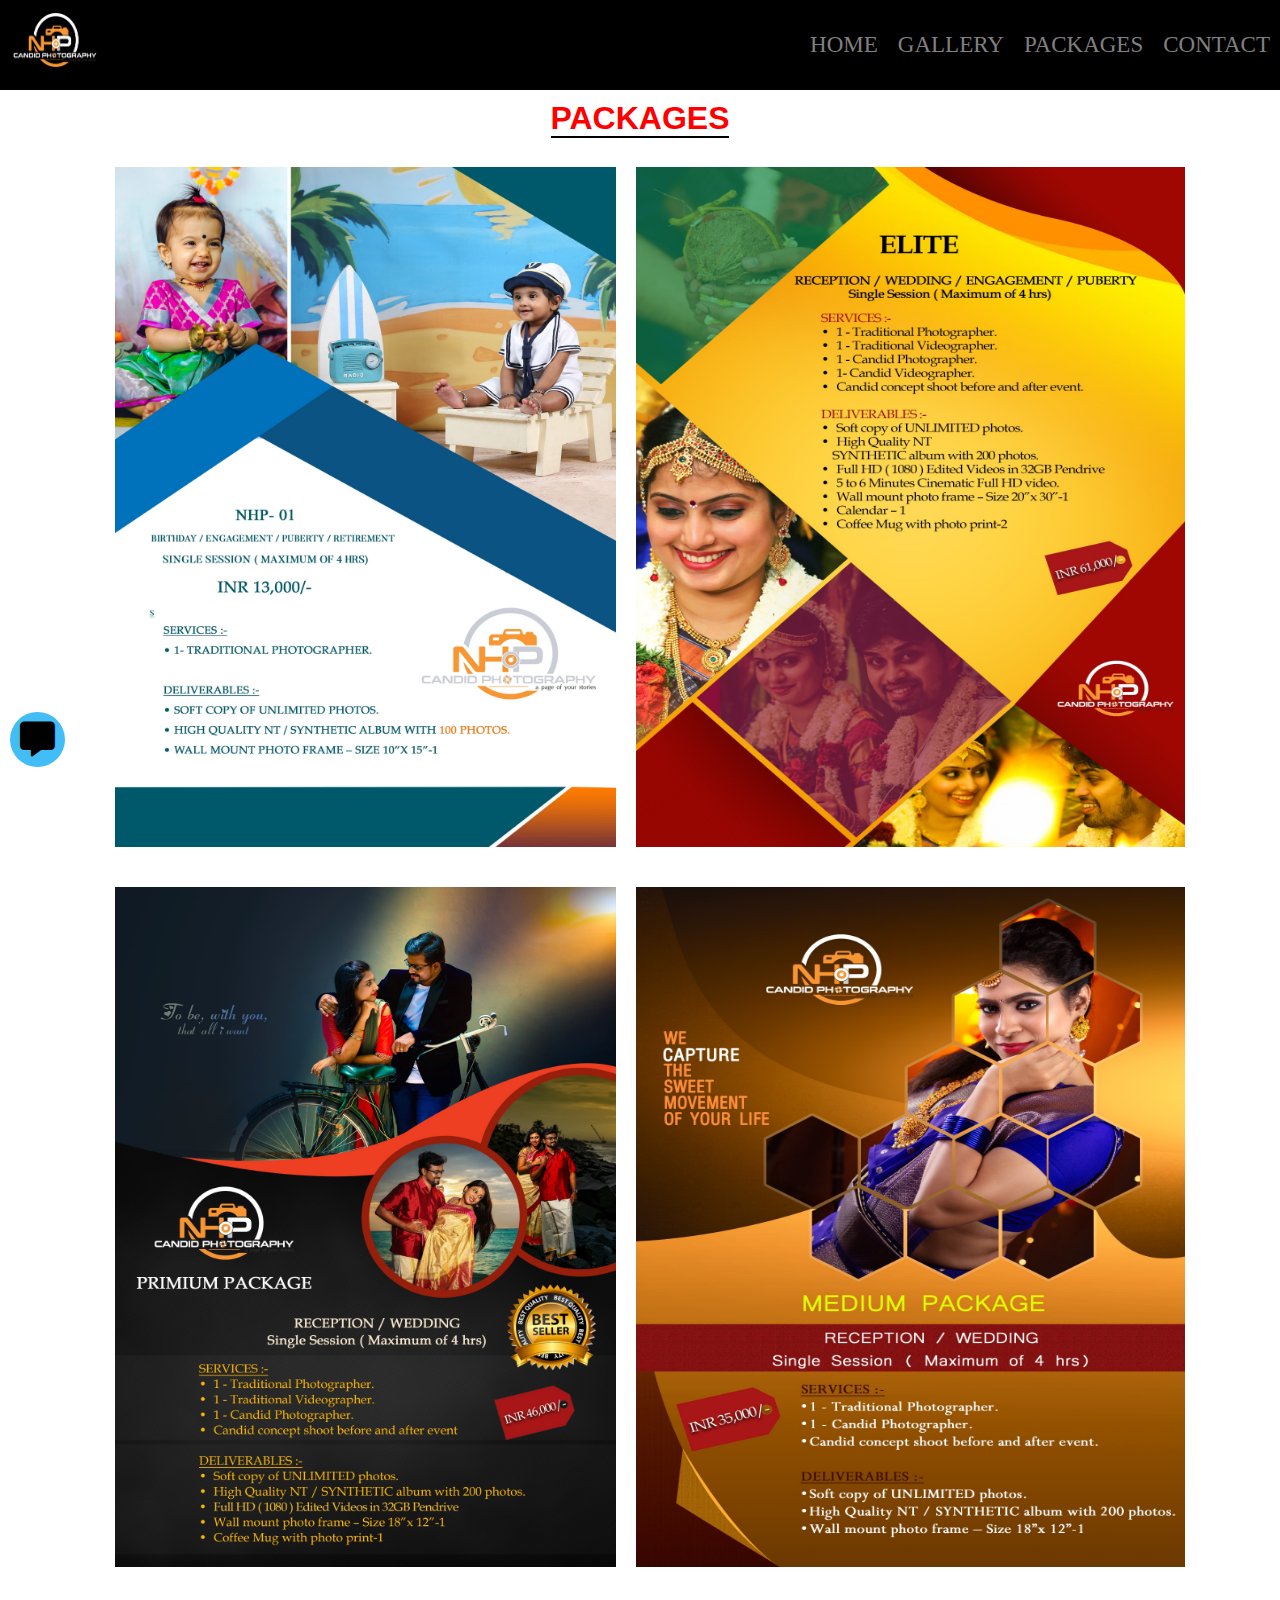
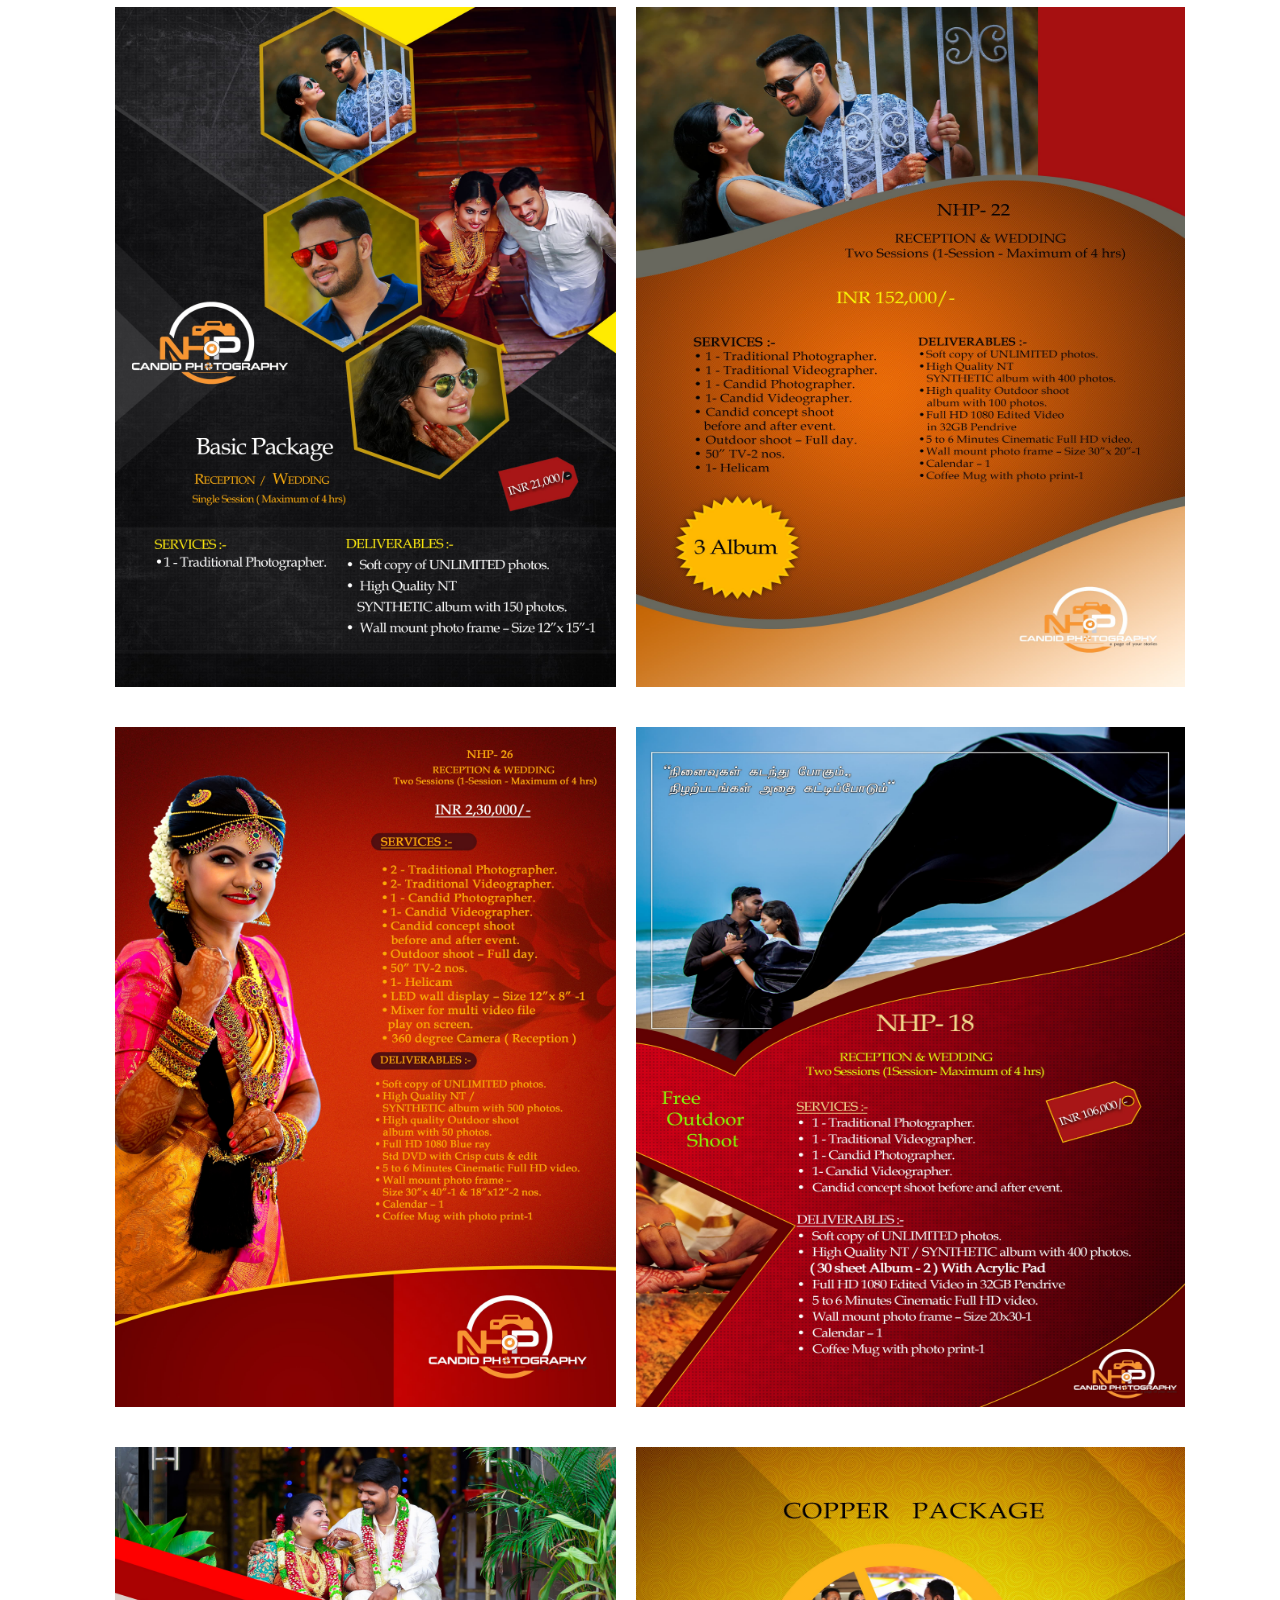
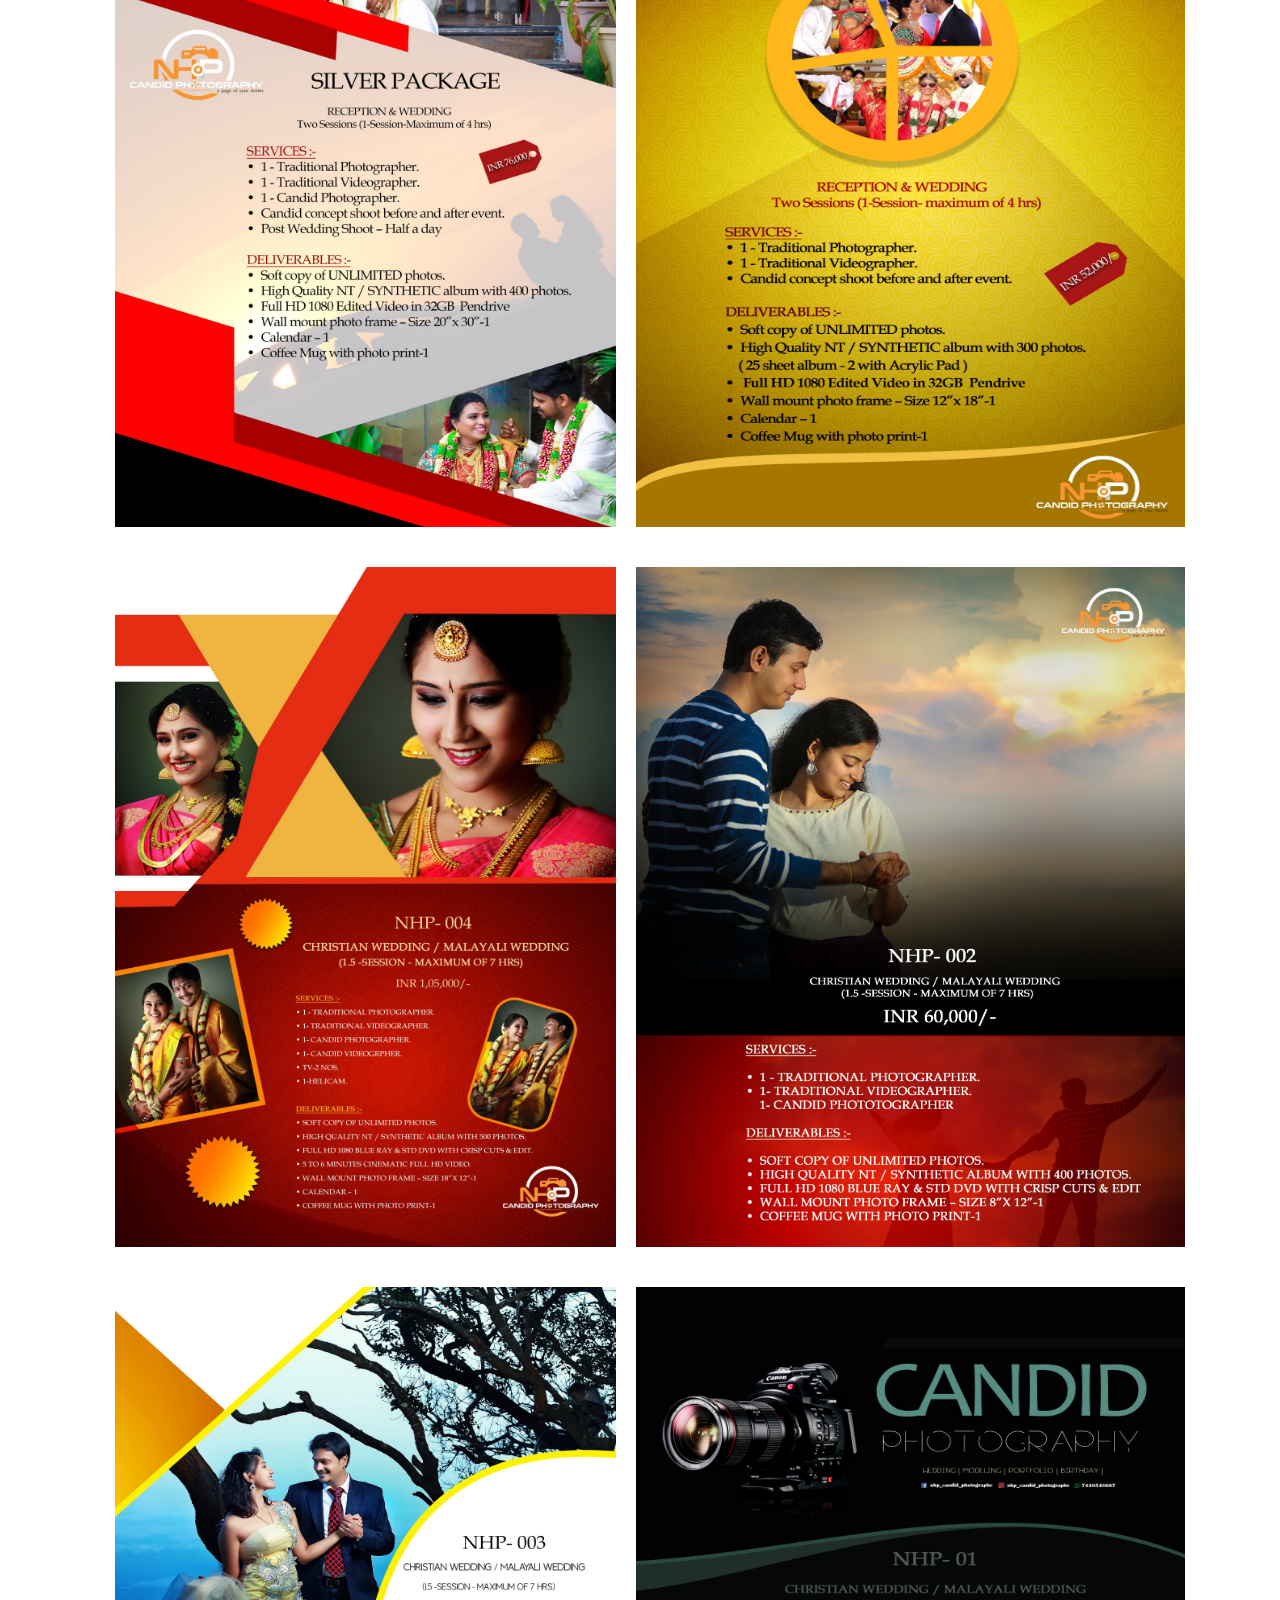
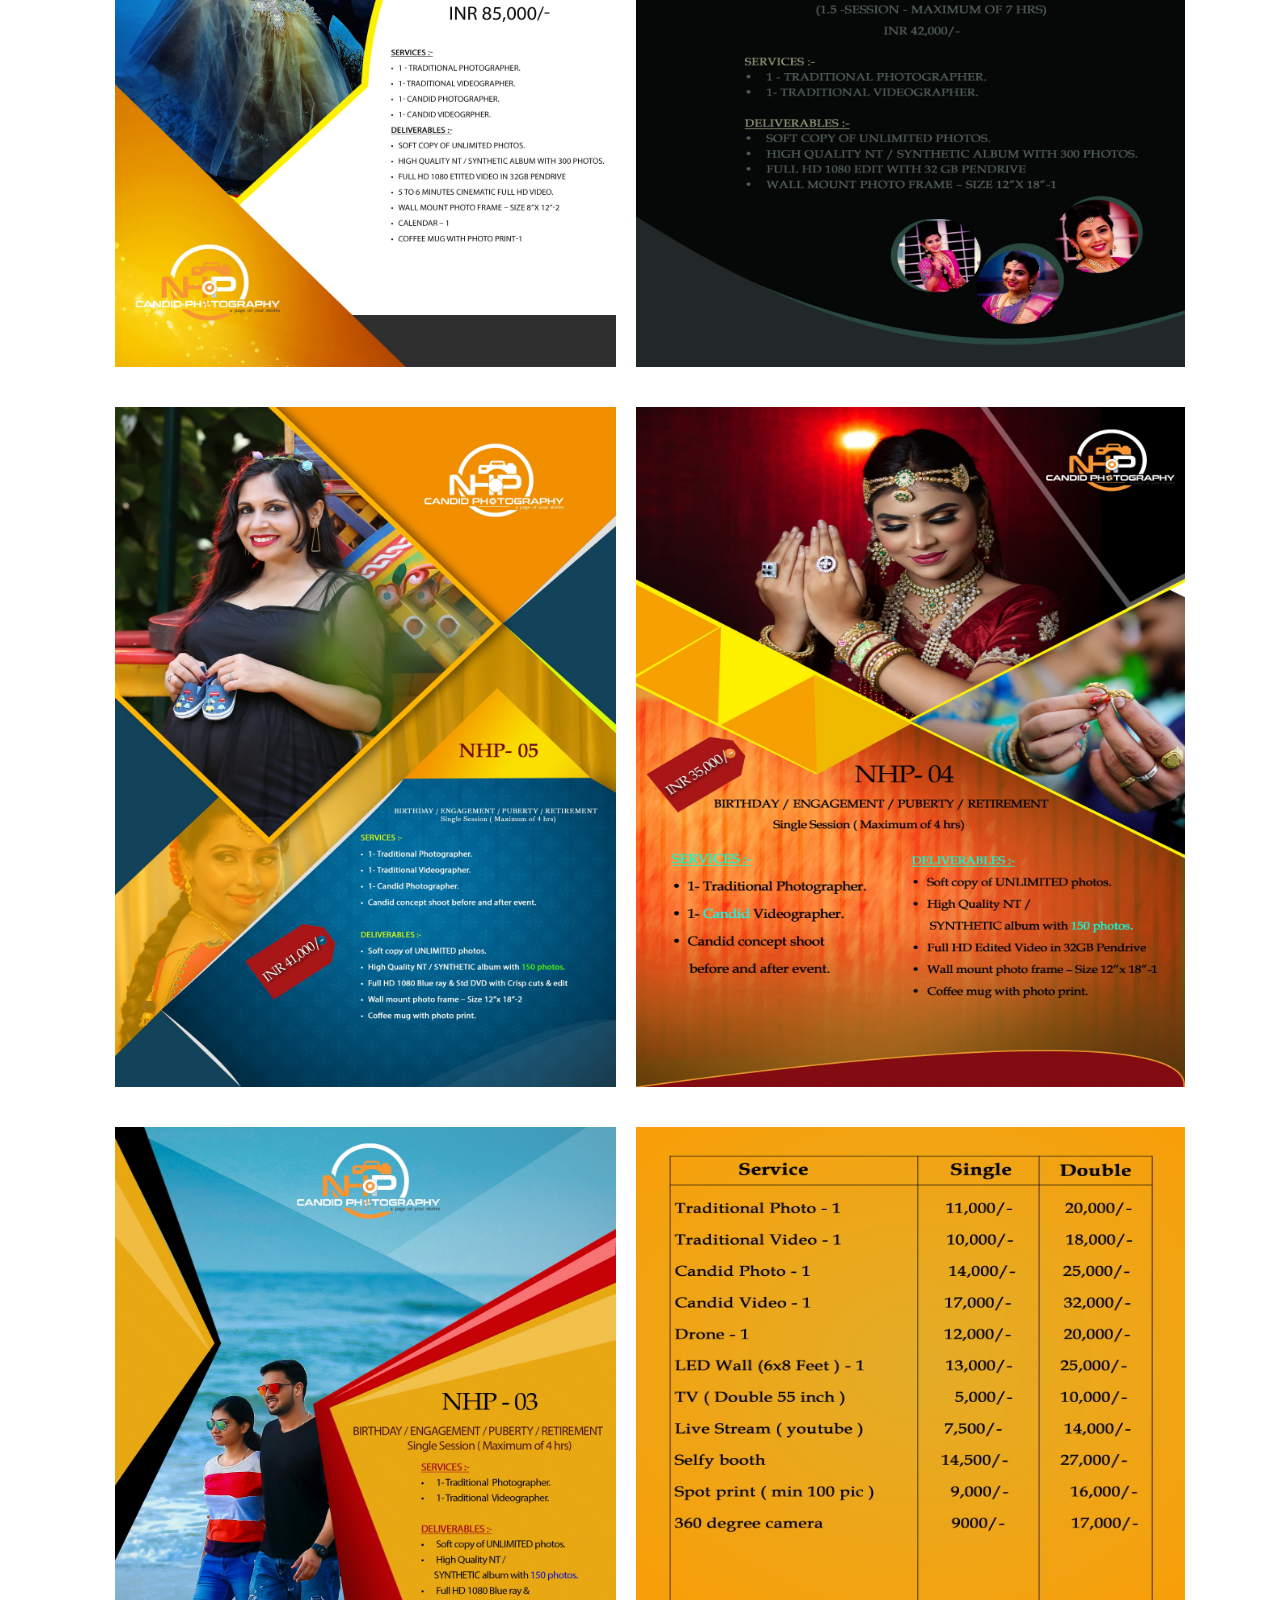
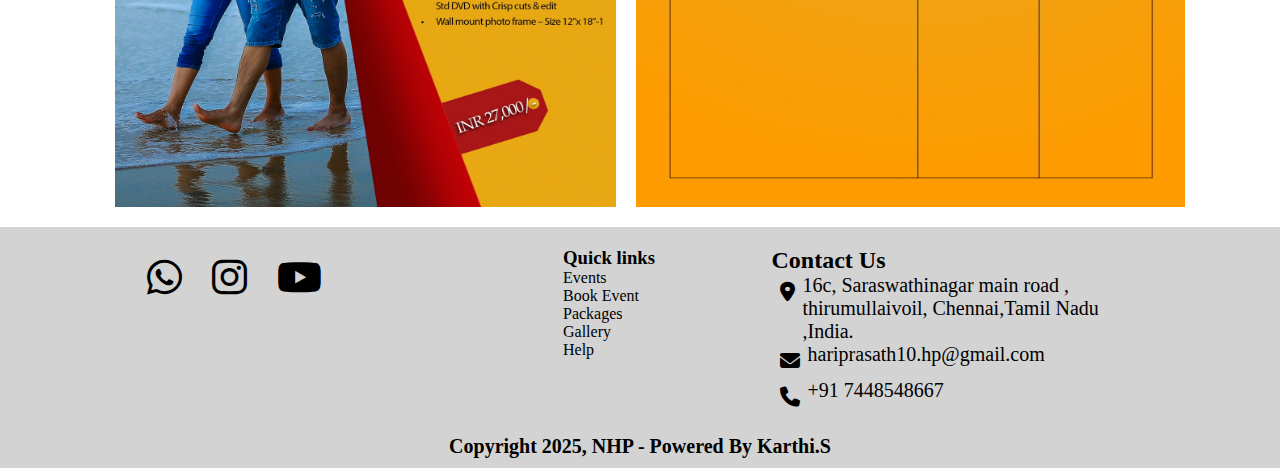
<file: packages.html>
<!DOCTYPE html>
<html lang="en">
<head>
    <meta charset="UTF-8">
    <title>NHP Studio</title>
    <link rel="stylesheet" type="text/css" href="./packages.css" />
    <link rel="stylesheet" href="https://cdnjs.cloudflare.com/ajax/libs/font-awesome/6.7.1/css/all.min.css" />
    <link href="https://cdn.jsdelivr.net/npm/bootstrap@5.0.2/dist/css/bootstrap.min.css" rel="stylesheet"
        integrity="sha384-EVSTQN3/azprG1Anm3QDgpJLIm9Nao0Yz1ztcQTwFspd3yD65VohhpuuCOmLASjC" crossorigin="anonymous">
    <script src="https://cdn.jsdelivr.net/npm/bootstrap@5.0.2/dist/js/bootstrap.bundle.min.js"
        integrity="sha384-MrcW6ZMFYlzcLA8Nl+NtUVF0sA7MsXsP1UyJoMp4YLEuNSfAP+JcXn/tWtIaxVXM"
        crossorigin="anonymous"></script>
    <meta name="viewport" content="width=device-width, initial-scale=1.0">
</head>
<body>
    <!-- web site nav bar -->
    <nav>
        <img src="./LOGO/NHP_30.9.2022_PNG white.jpg" class="nav_Logo" />
        <div class="nav_head1 hover">
            <p><a href="./index.html">HOME</a></p>
            <p><a href="./gallery.html">GALLERY</a></p>
            <p><a href="./packages.html">PACKAGES</a></p>
            <p><a href="./contact.html">CONTACT</a></p>
            <div onclick=showsidebar() class="menubar"><i class="fa-solid fa-bars hamburg"></i></div>


        </div>
        <div class="nav_head2 hover">
            <div onclick=hidesidebar()><i class="fa-solid fa-xmark cancel"></i></div>
            <p><a href="./index.html">HOME</a></p>
            <p><a href="./gallery.html">GALLERY</a></p>
            <p><a href="./packages.html">PACKAGES</a></p>
            <p><a href="./contact.html">CONTACT</a></p>



        </div>
    </nav>
    <!-- web site nav bar -->
    <h1 class="head_pack"><span>PACKAGES</span></h1>
     <div class="packlist">
        
        <img src="./package/1 (1).jpg" alt="img_package">
        <img src="./package/1 (2).jpg" alt="img_package">
        <img src="./package/1 (3).jpg" alt="img_package">
        <img src="./package/1 (4).jpg" alt="img_package">
        <img src="./package/1 (5).jpg" alt="img_package">
        <img src="./package/1 (6).jpg" alt="img_package">
        <img src="./package/1 (7).jpg" alt="img_package">
        <img src="./package/1 (8).jpg" alt="img_package">
        <img src="./package/1 (9).jpg" alt="img_package">
        <img src="./package/1 (10).jpg" alt="img_package">
        <img src="./package/1 (11).jpg" alt="img_package">
        <img src="./package/1 (12).jpg" alt="img_package">
        <img src="./package/1 (13).jpg" alt="img_package">
        <img src="./package/1 (14).jpg" alt="img_package">
        <img src="./package/1 (15).jpg" alt="img_package">
        <img src="./package/1 (16).jpg" alt="img_package">
        <img src="./package/1 (17).jpg" alt="img_package">
        <img src="./package/ALL ITEM CHARGED.jpg" alt="img_package">
        
     </div>
     
    





    
    
    
    <!-- side icons */ -->
<div class="xmark">
    <div class="xmark1">
    <a href="tel:+917448548667"><i class="fa-solid fa-phone"></i></a>
    <a href="https://wa.link/fsaqbg"><i class="fa-brands fa-whatsapp"></i></a>
    <i onclick=hidesidebar1() class="fa-solid fa-xmark cancel"></i>
</div>
<div onclick=showsidebar1() class="xmark2"><i class="fa-solid fa-message"></i></div>
    

</div>
 <!-- side icons */ -->
    <!-- web site body part footer -->
    <div class="footer">
        <div class="footer_social">
            <div class="footer_social_icons">
                <a href="https://wa.link/fsaqbg"><i class="fa-brands fa-whatsapp"></i></a>
                <a href="https://www.instagram.com/nhp_candid_photography/?igsh=bmEwaTA1NmZqazk4"><i
                        class="fa-brands fa-instagram"></i></a>
                <a href="https://www.youtube.com/@nhpphotography3505"><i class="fa-brands fa-youtube"></i></a>

            </div>
        </div>
        <div class="footer_quicklinks">
            <h3>Quick links</h3>
            <p><a href="./packages.html">Events</a></p>
            <p><a href="./contact.html">Book Event</a></p>
            <p><a href="./packages.html">Packages</a></p>
            <p><a href="./gallery.html">Gallery</a></p>
            <p>Help</p>


        </div>
        <div class="footer_Contact">
            <h2>Contact Us</h2>
            <div class="con_icon">
                <i class="fa-solid fa-location-dot"></i>
                <p>16c, Saraswathinagar main road , thirumullaivoil, Chennai,Tamil Nadu ,India.</p>

            </div>
            <div class="con_icon">
                <i class="fa-solid fa-envelope"></i>
                <p>hariprasath10.hp@gmail.com</p>

            </div>
            <div class="con_icon">
                <i class="fa-solid fa-phone"></i>
                <p>+91 7448548667</p>
            </div>



        </div>
    </div>

    <h3 class="Copyright"> Copyright 2025, NHP - Powered By Karthi.S</h3><script src="./index.js">

    </script></body>
</html>
</file>
<file: packages.css>
*{
    margin: 0;
    padding: 0;
    box-sizing: border-box;
    
}

/* <!-- web site nav bar --> */

p:hover{
    color: white;
}
p a{
    text-decoration: none;
    color: black;
}
.nav_Logo{
    width: 90px;
    height: 60px;
    color: gray;
    font-family:'Segoe UI', Tahoma, Geneva, Verdana, sans-serif;
    font-size: 40px;
}
nav{
    background-color:black;
    display: flex;
    justify-content: space-between;
    padding: 10px;
    height: 10vh;
    position: sticky;
    top: 0;
    z-index: 999;
}
.nav_head1{
    display: flex;
    align-items: center;
    gap: 20px;
    font-size: 23px;
    color: gray;
    
    
}


.nav_head2{
    display: flex;
    flex-direction: column;
    align-items: flex-start;
    justify-content: flex-start;
    top: 0;
    right: 0;
    gap: 20px;
    font-size: 23px;
    position: fixed;
    width: 250px;
    height: 100vh;
    z-index: 999;
    background-color: white;
    padding: 20px;
    display: none;
    color: gray;

}
.hover a{
    text-decoration: none;
    color: gray;

}
.hover a:hover{
    border-bottom: 3px solid rgb(215, 230, 10);
    color: gray;
    
    

}
.menubar{
    display: none;
    font-size: 35px;
}
/* <!-- web site nav bar --> */
.head_pack{
    font-family: 'Franklin Gothic Medium', 'Arial Narrow', Arial, sans-serif;
    color: red;
    text-align: center;
    padding: 10px;
   
}
.head_pack span{
    
    border-bottom: 2px solid black;
}
.packlist{
    display: grid;
    justify-content: center;
    align-items: center;
    grid-template-columns: auto auto;
    width: 100%;
}
.packlist img{
    width: 100%;
    height: 700px;
    margin: 10px;
    padding: 10px;
    transition-duration: 0.5s;
}

.packlist img:hover{
    box-shadow: rgba(0, 0, 0, 0.35) 0px 5px 15px;
    scale: 1.03;
}




/* side icons */
.xmark1,.xmark2{
    font-size: 35px;
    display: flex;
    flex-direction: column;
    position: fixed;
    top: 78vh;
    padding: 5px;
    padding-bottom: 10px;

}
.xmark1 i,.xmark2 i{
    color:black;
    border-radius: 50%;
    padding: 10px;
    margin: 5px;
    background-color: rgb(66, 189, 246);
}
.xmark1{
    position: fixed;
    top: 60vh;
    display: none;
    
}
/* side icons */

/* <!-- web site body part footer --> */
.footer{
    display: flex;
    justify-content: space-evenly;
    background-color: lightgray;
    padding: 20px;
    
}
.footer_social{
    width: 25%;
}
.footer_quicklink{
    width: 30%;
}
.footer_Contact{
    width: 30%;
}
.footer_social_icons{
    font-size: 40px;
   
}
.footer_social_icons i{
    padding: 10px;
    color: black;

}
.con_icon{
   display: flex;
    font-size: 20px;
   
}
.con_icon i{
    padding: 8px;
    color: black;
}
.con_icon a{
    text-decoration: none;

}
.footer_social_icons i:hover{
    color: rgba(210, 194, 13, 0.538);
}
.Copyright{
    text-align: center;
    font-size: 20px;
    background-color: lightgray;
    padding-bottom: 10px;
}




@media(max-width:800px){

    /* <!-- web site nav bar --> */
    .nav_head1 p{
        display: none;
    }
    .menubar{
        display: block;
    }
    /* <!-- web site nav bar --> */

    .packlist{
        grid-template-columns: auto;
        padding: 20px;
    }

    .footer{
        flex-direction: column;
        
        
    }
    .footer_social{
        width: 100%;

    }
    .footer_quicklink{
        width: 100%;
        padding: 10px;
    }
    .footer_Contact{
        width: 100%;
    }
    .con_icon{
        padding: 0;

    }
}
</file>
